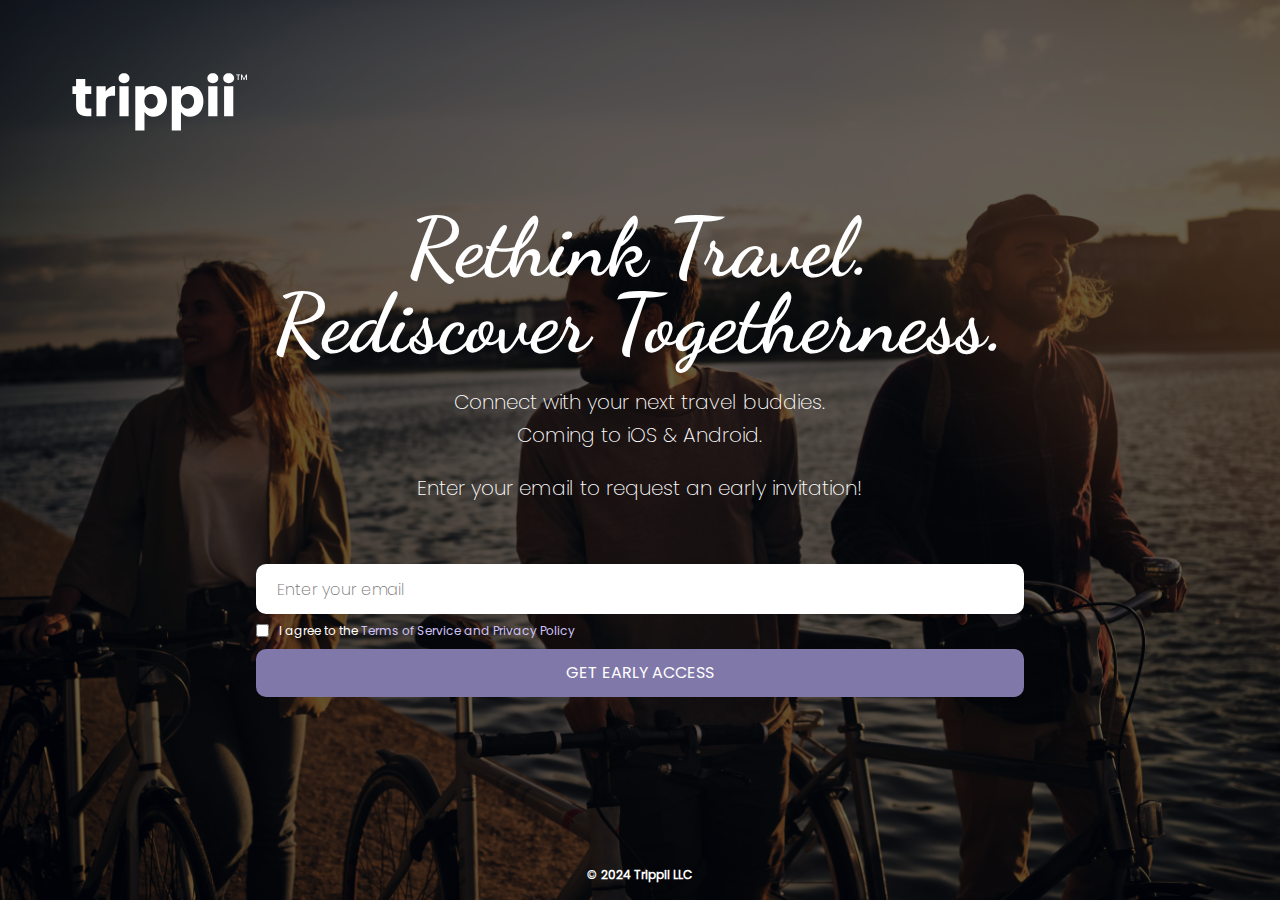
<file: index.html>
<!DOCTYPE html>
<html lang="en">

<head>
    <meta charset="UTF-8">
    <meta name="viewport" content="width=device-width, initial-scale=1.0">
    <title>Trippii | Rethink Travel. Rediscover Togetherness</title>
    <meta name="description"
        content="Trippii: Rethink Travel. Rediscover Togetherness. Connect with your next travel buddies. Coming to iOS & Android.">
    <meta name="keywords" content="Travel, Rediscover, Togetherness, iOS, Android">
    <meta name="author" content="Trippii">
    <link type="text/css" rel="stylesheet" href="./css/fonts.css">
    <link type="text/css" rel="stylesheet" href="./css/variables.css">
    <link type="text/css" rel="stylesheet" href="./css/style.css">
    <link type="text/css" rel="stylesheet" href="./css/pop-up.css">
    <link rel="stylesheet"
        href="https://fonts.googleapis.com/css2?family=Material+Symbols+Outlined:opsz,wght,FILL,GRAD@20..48,100..700,0..1,-50..200" />

</head>

<body>

    <div class="layout">

        <header class="layout__header">
            <img width="180" class="layout__logo" src="./assets/logo.svg" alt="Trippii - Logo" title="Trippii - Logo">
        </header>

        <main class="layout__body">
            <div class="layout__content">
                <h1 class="content__slogan">Rethink Travel. Rediscover Togetherness.</h1>

                <div class="content__message">
                    <span class="message__text">
                        Connect with your next travel buddies.
                    </span>
                    <span class="message__text">
                        Coming to iOS & Android.
                    </span>
                </div>

                <span class="content__email">
                    Enter your email to request an early invitation!
                </span>
            </div>

            <form class="layout__form" id="form-email">
                <label for="email" class="form__label">
                    Share your email to get early access to our app once it launches!
                </label>
                <input required type="email" id="email" name="email" class="form__input" placeholder="Enter your email">
                <div class="privacy-policity__container">
                    <input type="checkbox" id="terms" name="terms" class="form__checkbox">
                    <label for="terms">
                        I agree to the <a href="./privacy-policy" target="_blank"> Terms of Service and Privacy Policy</a>
                    </label>
                </div>
                <button type="submit" id="submit-btn" disabled class="form__button" aria-label="Notify Me">GET EARLY ACCESS</button>
            </form>
        </main>

        <footer>
            <h4>&copy; 2024 Trippii LLC</h4>
        </footer>
    </div>

    <div class="pop-up__overlay hidden" id="pop-up-overlay">
        <div class="pop-up hidden" id="pop-up">
            <div class="icon">
                <span class="material-symbols-outlined" style="font-size: 80px; color: black;" id="pop-up-icon">
                    check_circle
                </span>
            </div>
            <div class="pop-up__message">
                <span class="pop-up__title" id="pop-up-title">You are on the waitlist</span>
                <div class="pop-up__content" id="pop-up-message">
                    Thanks for joining Trippii. Our team will notify you as soon as the product is available. Follow us
                    on Instagram to stay tuned!
                </div>
            </div>
            <div class="pop-up__footer" id="instagram-popup">
                <a href="https://www.instagram.com/trippiiapp" rel="noopener noreferrer" class="button"
                    aria-label="Follow us on Instagram">Instagram</a>
            </div>

        </div>
    </div>

    <script src="./js/form.js"></script>
</body>

</html>
</file>
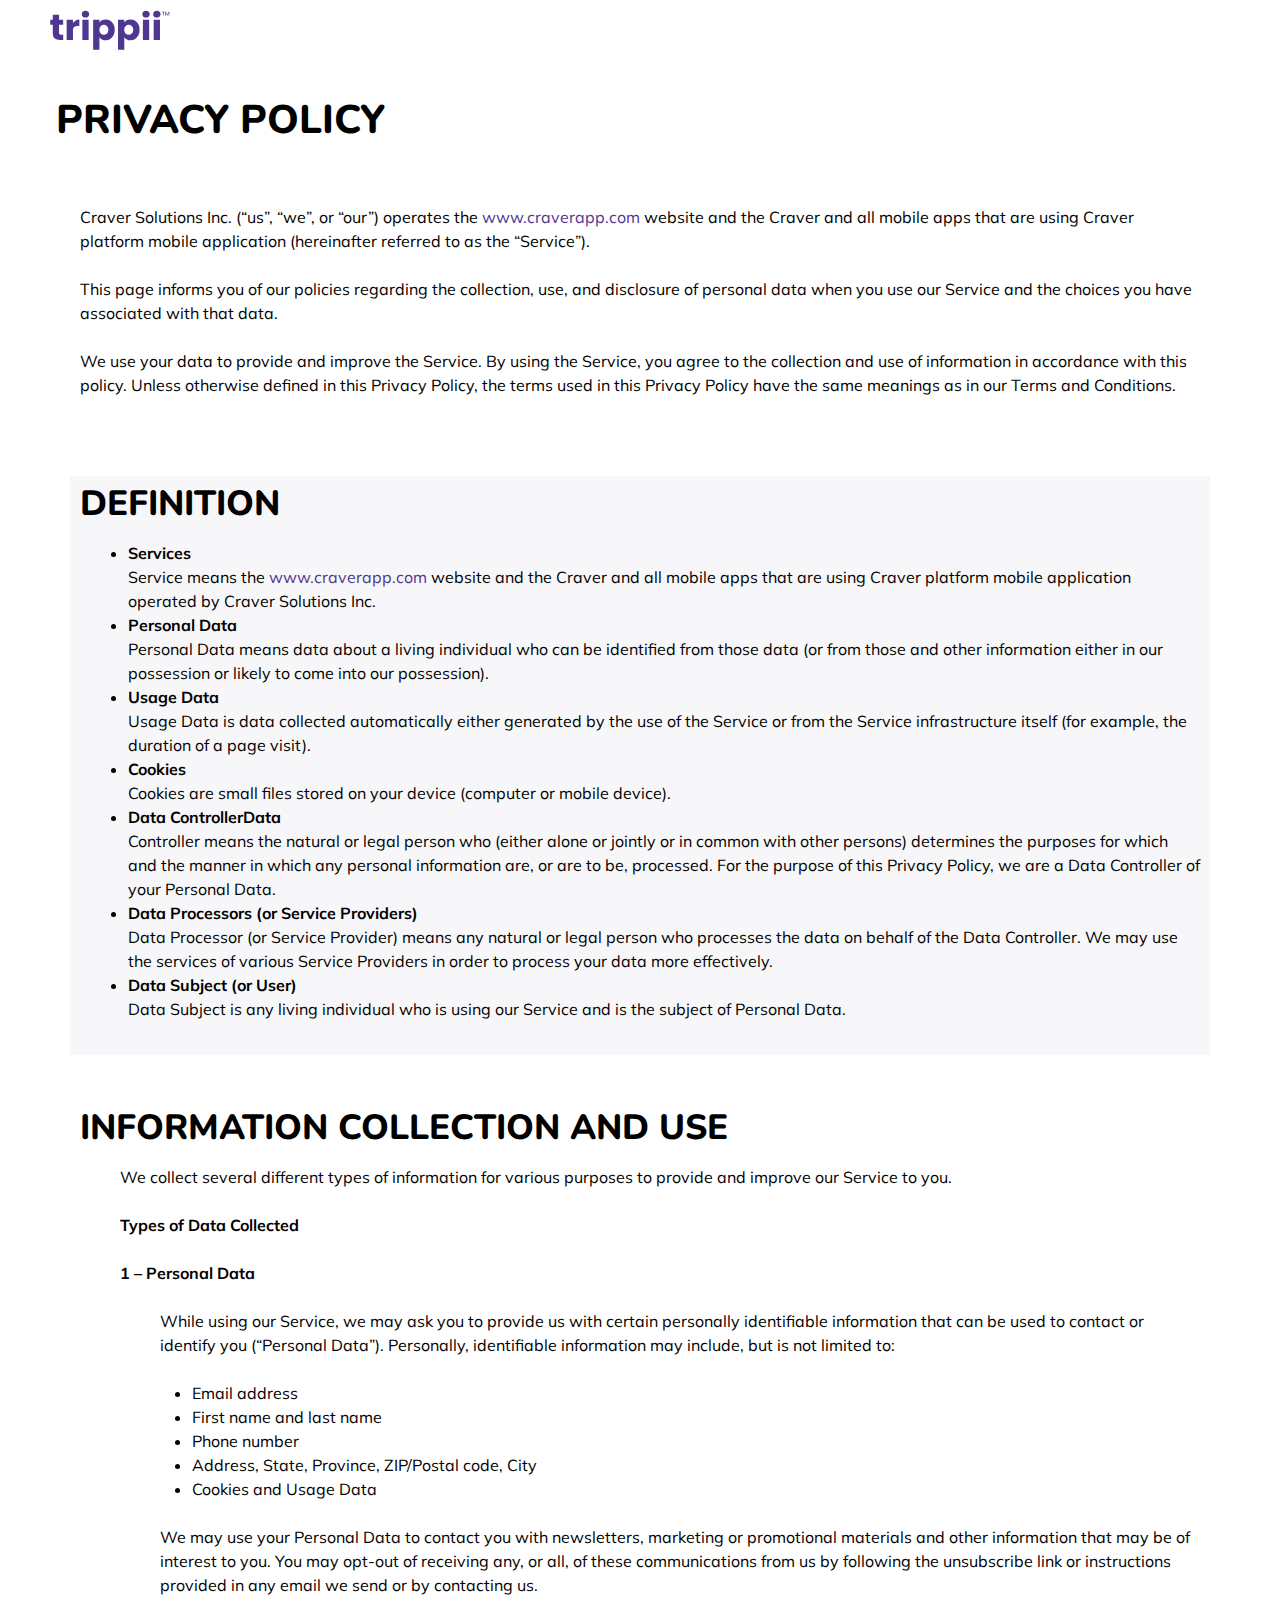
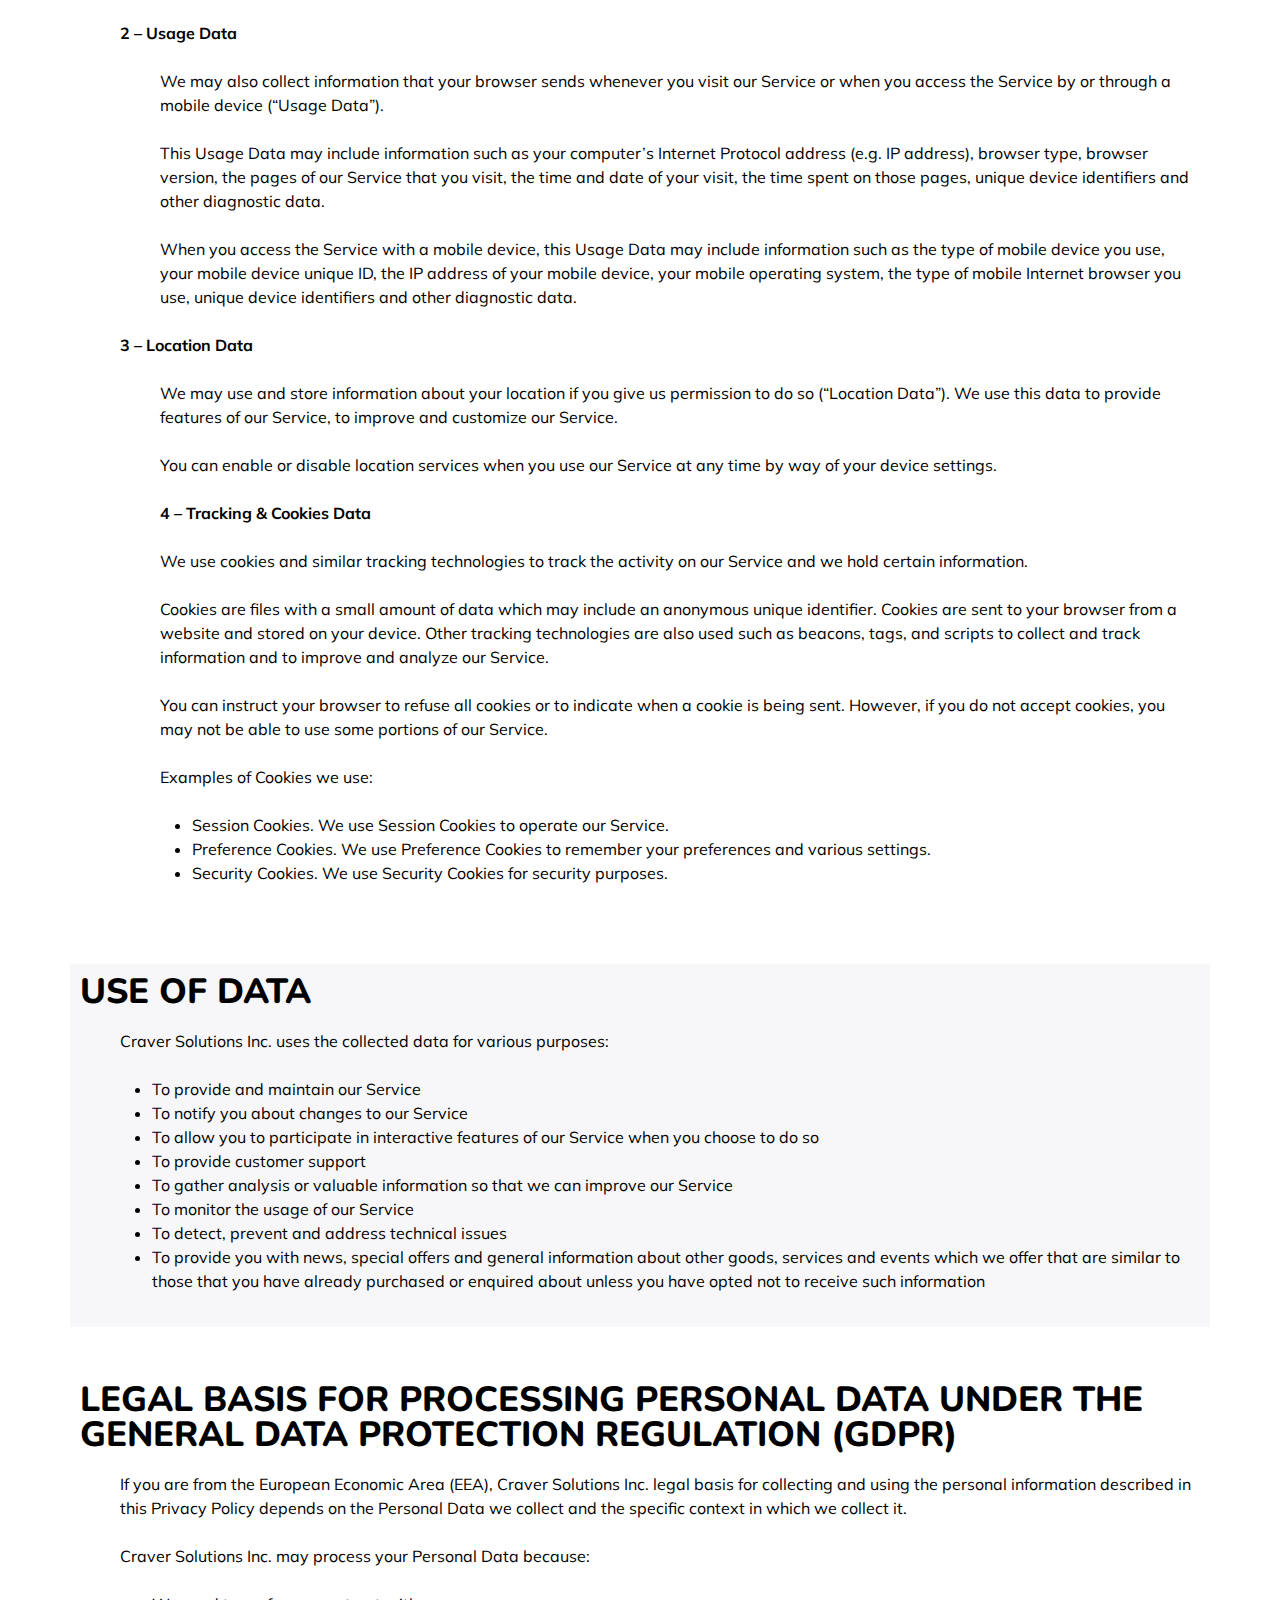
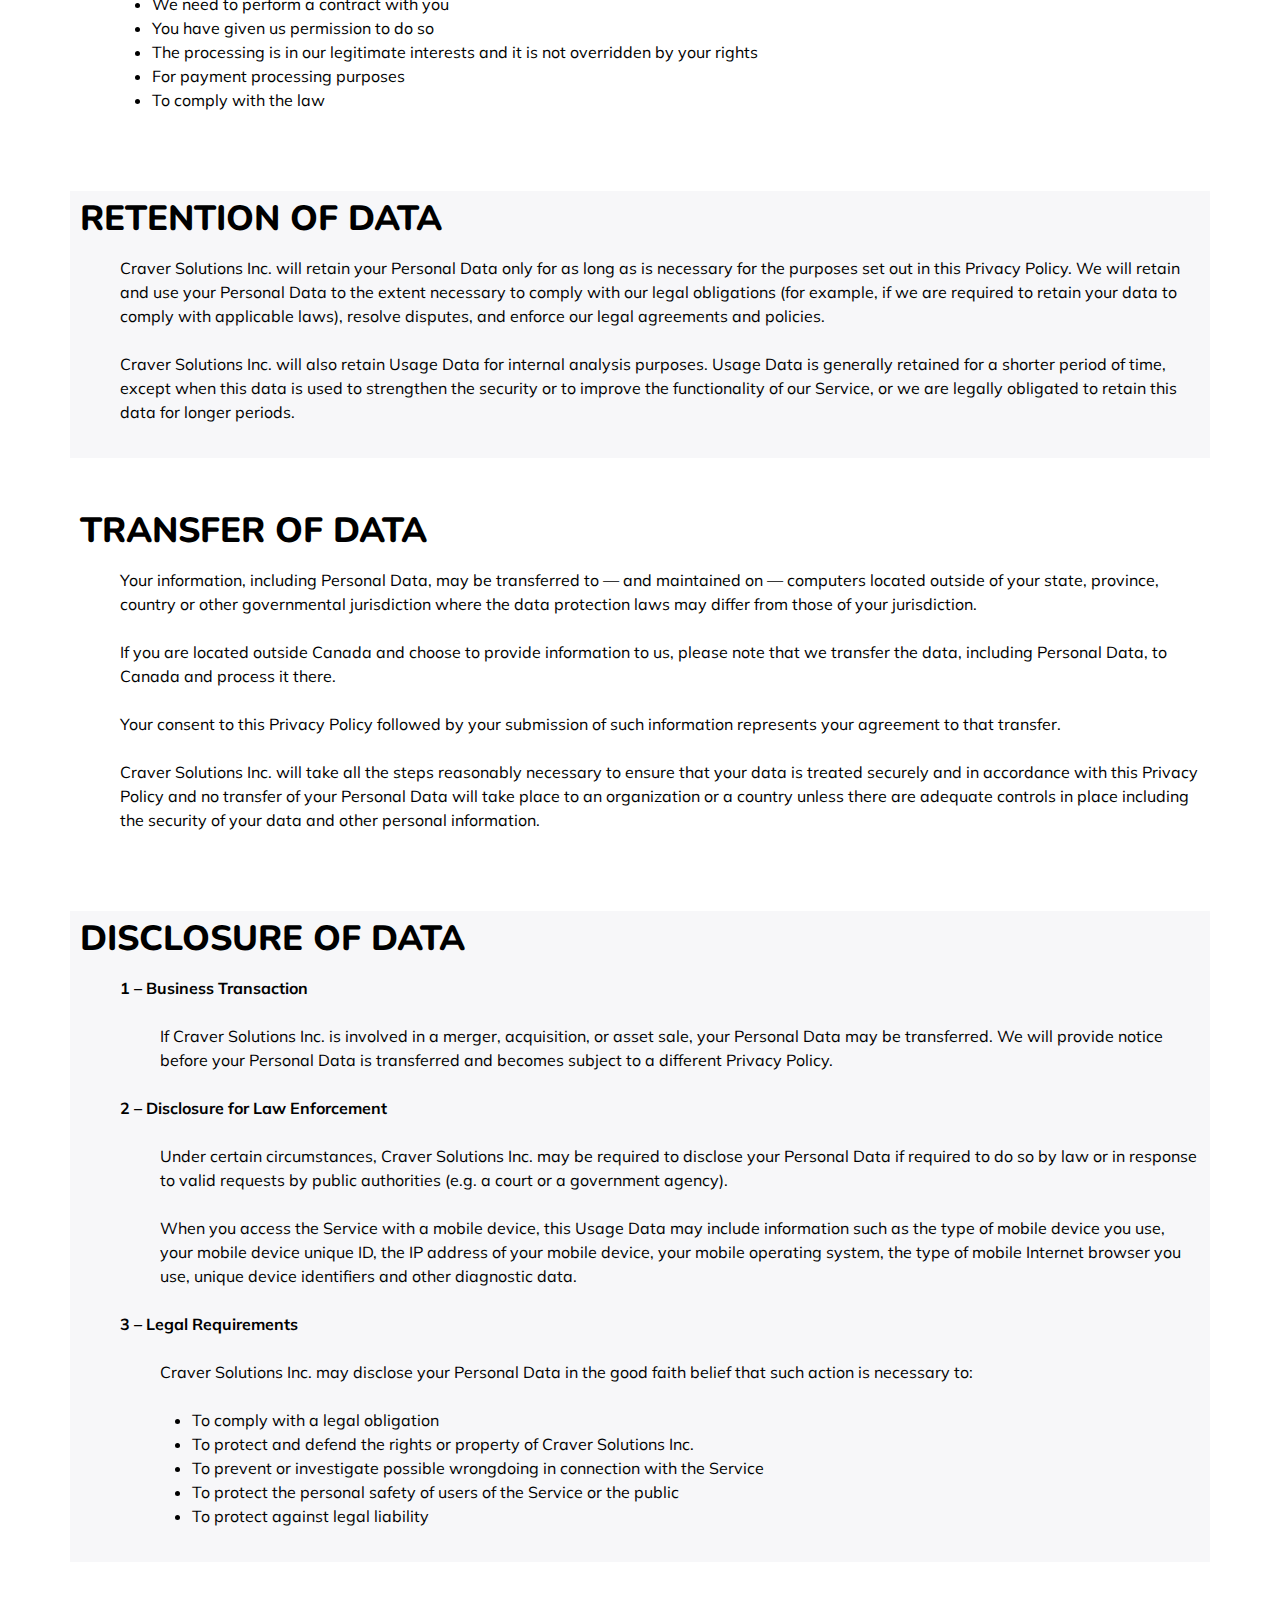
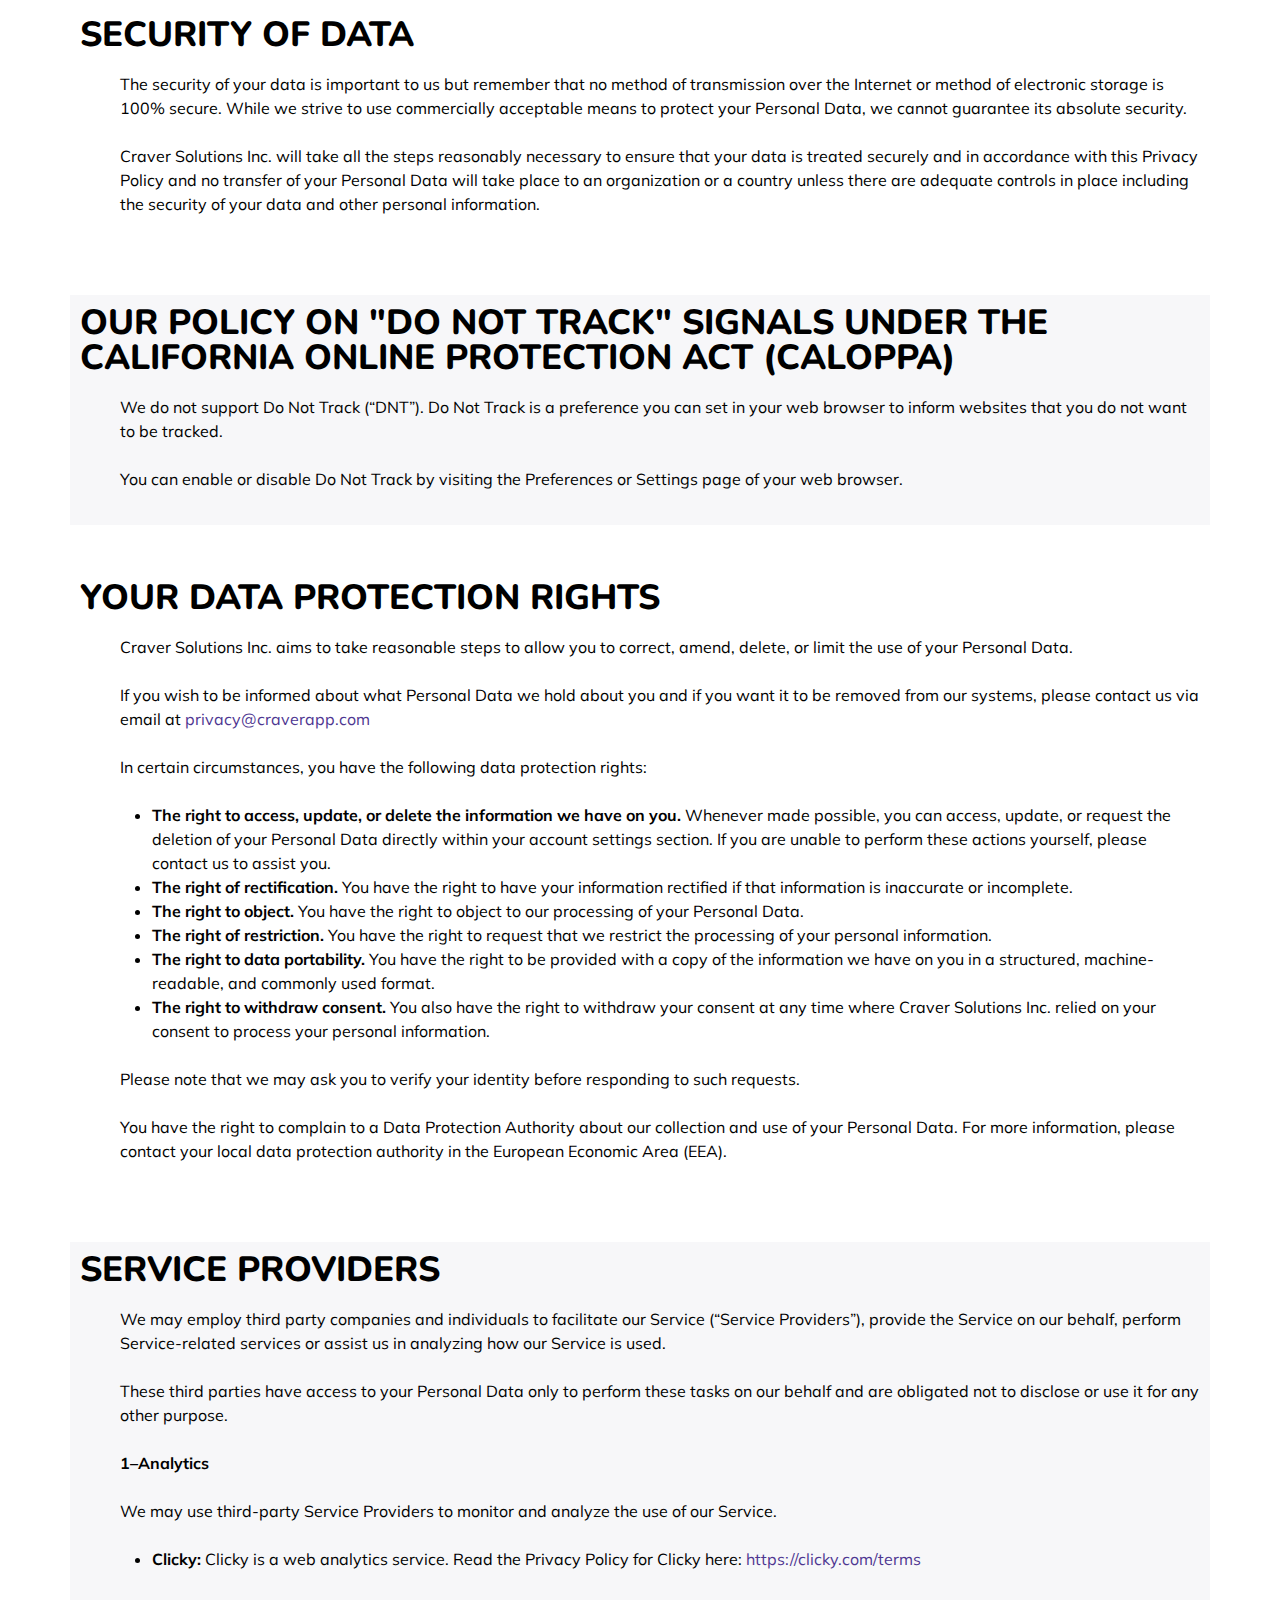
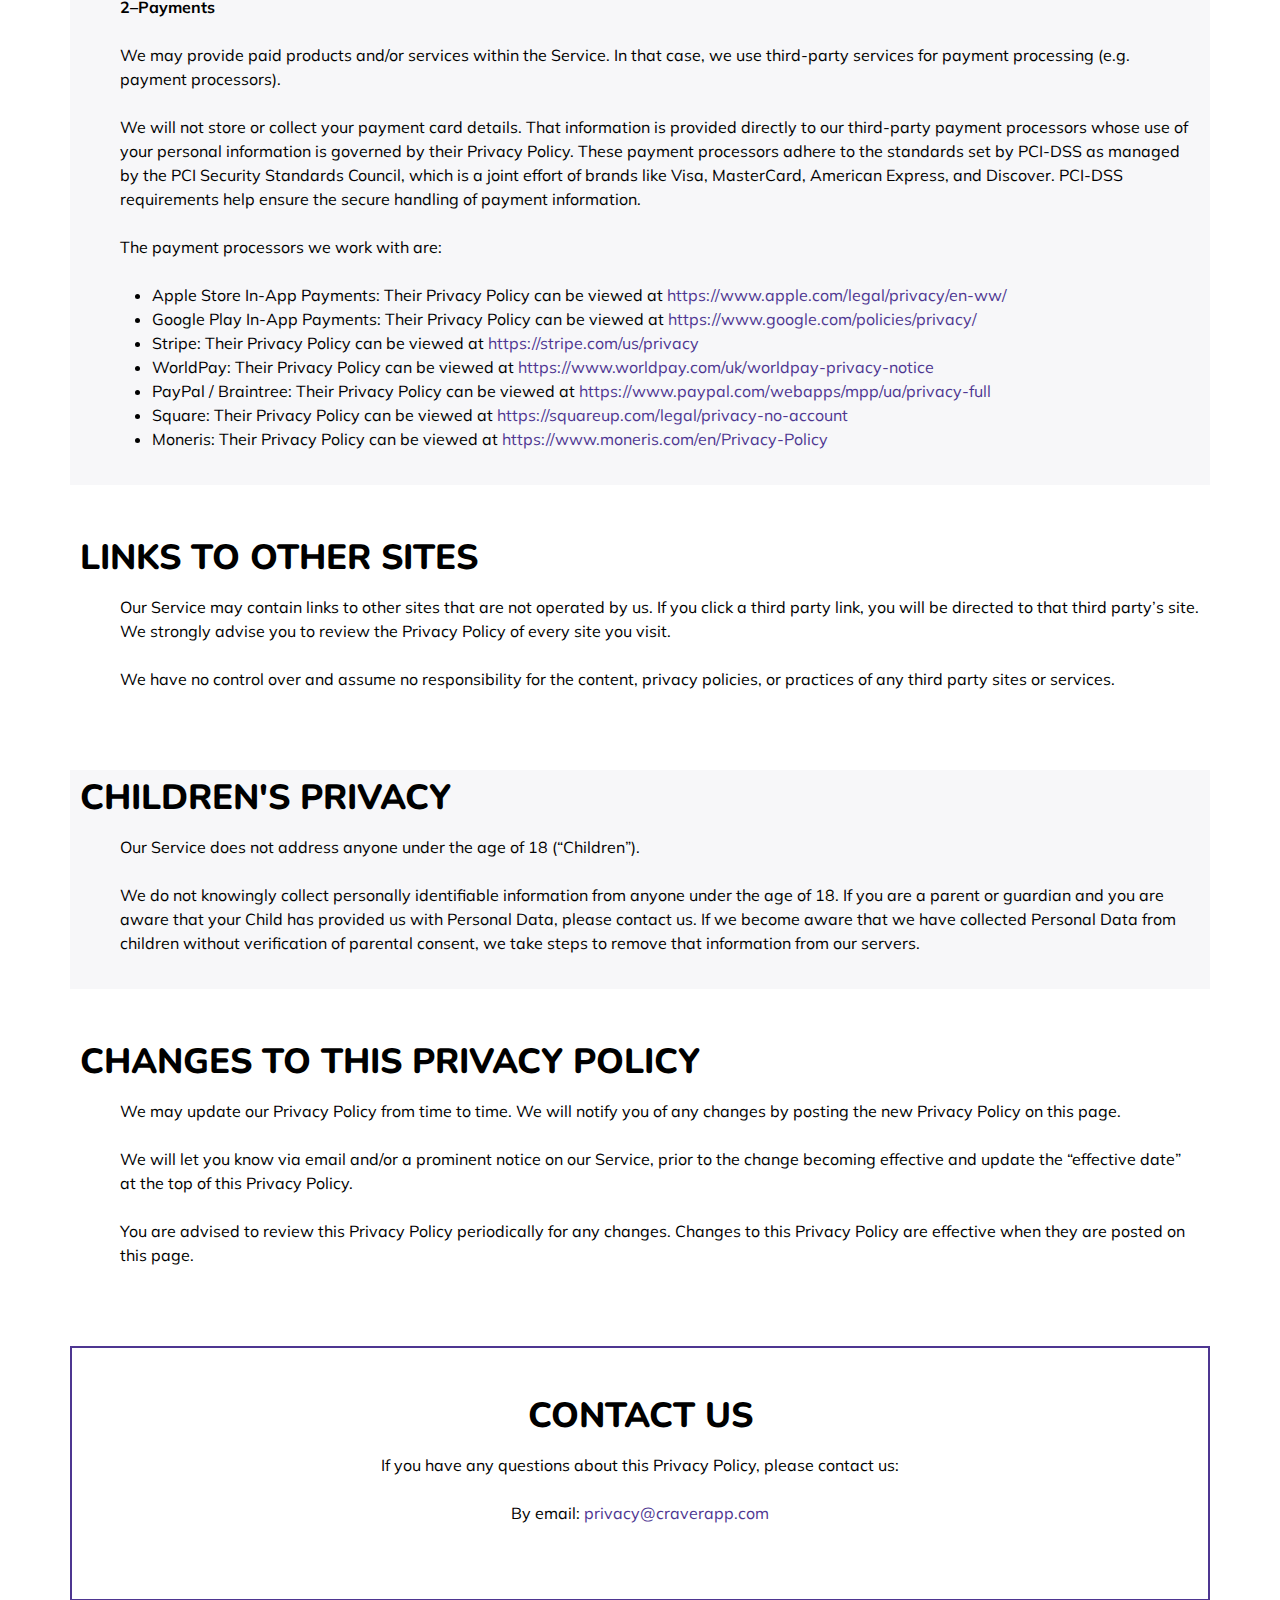
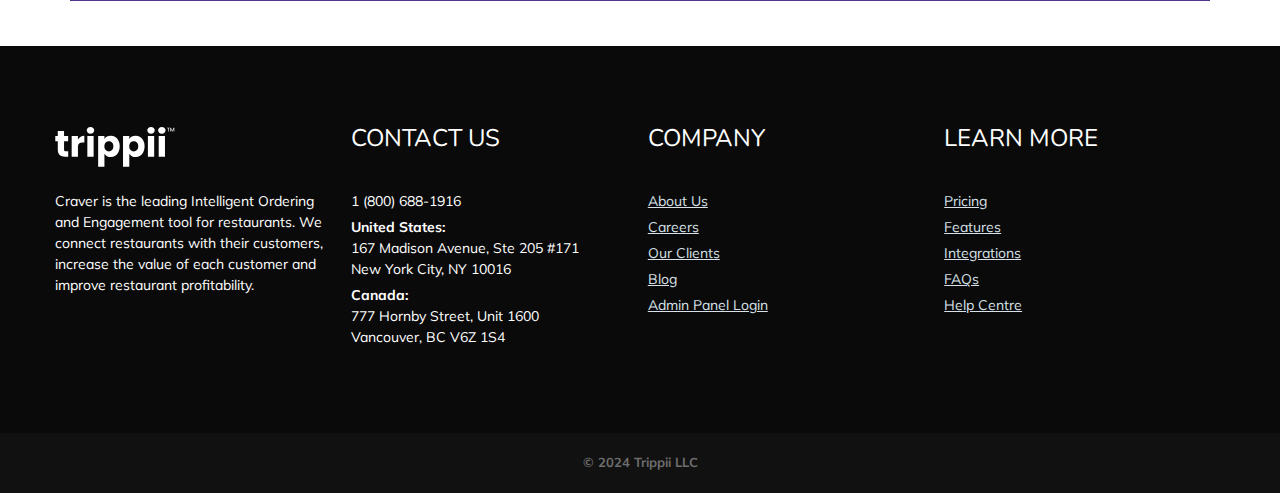
<file: privacy-policy/index.html>
<!DOCTYPE html>
<html lang="en">

<head>
    <meta charset="UTF-8">
    <meta name="viewport" content="width=device-width, initial-scale=1.0">
    <title>Privacy Policy | Trippii</title>
    <meta name="description" content="Trippii | Privacy Policy">
    <meta name="keywords" content="Travel, Rediscover, Togetherness, iOS, Android, Privacy Policy">
    <meta name="author" content="Trippii">
    <link type="text/css" rel="stylesheet" href="../css/fonts.css">
    <link type="text/css" rel="stylesheet" href="../css/privacy-policy/styles.css">
</head>

<body>

    <header id="header" class="layout__header">
        <div class="inner-header">
            <a href="/">
                <img width="120" class="layout__logo" src="../assets/logo-alternative.svg" alt="Trippii - Logo"
                    title="Trippii - Logo">
            </a>
        </div>
    </header>

    <section class="title-section">
        <div class="title-container">
            <h1>Privacy Policy</h1>
        </div>
    </section>

    <div class="layout__content">
        <section>
            <div class="row">
                <p>Craver Solutions Inc. (“us”, “we”, or “our”)
                    operates the&nbsp;<a href="/">www.craverapp.com</a>&nbsp;website and the
                    Craver and all mobile apps that are using Craver platform mobile application
                    (hereinafter referred to as the “Service”).</p>
                <p>This page informs you of our policies regarding the
                    collection, use, and disclosure of personal data when you use our Service
                    and the choices you have associated with that data.</p>
                <p>We use your data to provide and improve the Service.
                    By using the Service, you agree to the collection and use of information in
                    accordance with this policy. Unless otherwise defined in this Privacy
                    Policy, the terms used in this Privacy Policy have the same meanings as in
                    our Terms and Conditions.</p>
            </div>
        </section>

        <section>
            <div class="row info">
                <h2>Definition</h2>
                <ul>
                    <li><strong>Services</strong><br>Service means the <a href="/">www.craverapp.com</a> website
                        and the Craver and all mobile apps that are using Craver platform mobile application
                        operated by Craver Solutions Inc.</li>
                    <li><strong>Personal Data</strong><br>Personal Data means data about a living individual who
                        can be identified from those data (or from those and other information either in our
                        possession or likely to come into our possession).</li>
                    <li><strong>Usage Data</strong><br>Usage Data is data collected automatically either
                        generated by the use of the Service or from the Service infrastructure itself (for
                        example, the duration of a page visit).</li>
                    <li><strong>Cookies</strong><br>Cookies are small files stored on your device (computer or
                        mobile device).</li>
                    <li><strong>Data ControllerData</strong><br>Controller means the natural or legal person who
                        (either alone or jointly or in common with other persons) determines the purposes for
                        which and the manner in which any personal information are, or are to be, processed. For
                        the purpose of this Privacy Policy, we are a Data Controller of your Personal Data.</li>
                    <li><strong>Data Processors (or Service Providers)</strong><br>Data Processor (or Service
                        Provider) means any natural or legal person who processes the data on behalf of the Data
                        Controller. We may use the services of various Service Providers in order to process
                        your data more effectively.</li>
                    <li><strong>Data Subject (or User)</strong><br>Data Subject is any living individual who is
                        using our Service and is the subject of Personal Data.</li>
                </ul>
        </section>

        <section>
            <div class="row">
                <h2>INFORMATION COLLECTION AND USE</h2>
                <div class="row__content">
                    <p>We collect several different types of information for various purposes to
                        provide and improve our Service to you.</p>
                    <p><strong>Types of Data Collected</strong></p>
                    <p><strong>1 &ndash; Personal Data</strong></p>
                    <div class="row__content">
                        <p>While using our Service, we may ask you to provide us with certain
                            personally
                            identifiable information that can be used to contact or identify you (“Personal Data”).
                            Personally,
                            identifiable information may include, but is not limited to:</p>
                        <ul>
                            <li>Email address</li>
                            <li>First name and last name</li>
                            <li>Phone number</li>
                            <li>Address, State, Province, ZIP/Postal code, City</li>
                            <li>Cookies and Usage Data</li>
                        </ul>
                        <p>
                            We may use your Personal Data to contact you with newsletters, marketing or promotional
                            materials
                            and
                            other information that may be of interest to you. You may opt-out of receiving any, or all,
                            of these
                            communications from us by following the unsubscribe link or instructions provided in any
                            email we
                            send
                            or by contacting us.
                        </p>
                    </div>
                    <p><strong>2 &ndash; Usage Data</strong></p>

                    <div class="row__content">
                        <p>We may also collect information that your browser sends whenever you
                            visit
                            our Service or when you access the Service by or through a mobile device (“Usage Data”).</p>

                        <p>This Usage Data may include information such as your computer&rsquo;s
                            Internet Protocol address (e.g. IP address), browser type, browser version, the pages of our
                            Service
                            that you visit, the time and date of your visit, the time spent on those pages, unique
                            device
                            identifiers and other diagnostic data.</p>

                        <p>When you access the Service with a mobile device, this Usage Data may
                            include
                            information such as the type of mobile device you use, your mobile device unique ID, the IP
                            address
                            of
                            your mobile device, your mobile operating system, the type of mobile Internet browser you
                            use,
                            unique
                            device identifiers and other diagnostic data.</p>
                    </div>

                    <p><strong>3 &ndash; Location Data</strong></p>

                    <div class="row__content">
                        <p>We may use and store information about your location if you give us
                            permission to do so (“Location Data”). We use this data to provide features of our Service,
                            to
                            improve
                            and customize our Service.</p>

                        <p>You can enable or disable location services when you use our Service at
                            any
                            time by way of your device settings.</p>
                        <p><strong>4 &ndash; Tracking &amp; Cookies Data</strong></p>

                        <p>We use cookies and similar tracking technologies to track the activity on
                            our
                            Service and we hold certain information.</p>
                        <p>Cookies are files with a small amount of data which may include an
                            anonymous
                            unique identifier. Cookies are sent to your browser from a website and stored on your
                            device. Other
                            tracking technologies are also used such as beacons, tags, and scripts to collect and track
                            information
                            and to improve and analyze our Service.</p>
                        <p>You can instruct your browser to refuse all cookies or to indicate when a
                            cookie is being sent. However, if you do not accept cookies, you may not be able to use some
                            portions of
                            our Service.</p>
                        <p>Examples of Cookies we use:</p>
                        <ul>
                            <li>Session Cookies. We use Session Cookies to operate our Service.</li>
                            <li>Preference Cookies. We use Preference Cookies to remember your preferences and various
                                settings.
                            </li>
                            <li>Security Cookies. We use Security Cookies for security purposes.</li>
                        </ul>
                    </div>

                </div>
            </div>
        </section>

        <section>
            <div class="row info">
                <h2>USE OF DATA</h2>
                <div class="row__content">
                    <p>Craver Solutions Inc. uses the collected data for various purposes:</p>
                    <ul>
                        <li>To provide and maintain our Service</li>
                        <li>To notify you about changes to our Service</li>
                        <li>To allow you to participate in interactive features of our Service when you choose to do
                            so</li>
                        <li>To provide customer support</li>
                        <li>To gather analysis or valuable information so that we can improve our Service</li>
                        <li>To monitor the usage of our Service</li>
                        <li>To detect, prevent and address technical issues</li>
                        <li>To provide you with news, special offers and general information about other goods,
                            services and events which we offer that are similar to those that you have already
                            purchased or enquired about unless you have opted not to receive such information</li>
                    </ul>
                </div>
            </div>
        </section>

        <section>
            <div class="row">
                <h2>LEGAL BASIS FOR PROCESSING PERSONAL DATA UNDER THE GENERAL DATA PROTECTION REGULATION (GDPR)</h2>
                <div class="row__content">
                    <p>If you are from the European Economic Area (EEA), Craver Solutions Inc.
                        legal basis for collecting
                        and using the personal information described in this Privacy Policy depends on the Personal Data
                        we
                        collect and the specific context in which we collect it.</p>
                    <p>Craver Solutions Inc. may process your Personal Data because:</p>
                    <ul>
                        <li>We need to perform a contract with you</li>
                        <li>You have given us permission to do so</li>
                        <li>The processing is in our legitimate interests and it is not overridden by your rights
                        </li>
                        <li>For payment processing purposes</li>
                        <li>To comply with the law</li>
                    </ul>
                </div>
            </div>
        </section>

        <section>
            <div class="row info">
                <h2>RETENTION OF DATA</h2>
                <div class="row__content">
                    <p>Craver Solutions Inc. will retain your Personal Data only for as long as
                        is necessary for the purposes set out in this Privacy Policy. We will retain and use your
                        Personal
                        Data to the extent necessary to comply with our legal obligations (for example, if we are
                        required
                        to retain your data to comply with applicable laws), resolve disputes, and enforce our legal
                        agreements and policies.</p>
                    <p>Craver Solutions Inc. will also retain Usage Data for internal analysis
                        purposes. Usage Data is generally retained for a shorter period of time, except when this data
                        is
                        used to strengthen the security or to improve the functionality of our Service, or we are
                        legally
                        obligated to retain this data for longer periods.</p>
                </div>
            </div>
        </section>

        <section>
            <div class="row">
                <h2>TRANSFER OF DATA</h2>
                <div class="row__content">
                    <p>Your information, including Personal Data, may be transferred to — and
                        maintained on — computers located outside of your state, province, country or other governmental
                        jurisdiction where the data protection laws may differ from those of your jurisdiction.</p>
                    <p>If you are located outside Canada and choose to provide information to
                        us, please note that we transfer the data, including Personal Data, to Canada and process it
                        there.
                    </p>
                    <p>Your consent to this Privacy Policy followed by your submission of such
                        information represents your agreement to that transfer.</p>
                    <p>Craver Solutions Inc. will take all the steps reasonably necessary to
                        ensure that your data is treated securely and in accordance with this Privacy Policy and no
                        transfer
                        of your Personal Data will take place to an organization or a country unless there are adequate
                        controls in place including the security of your data and other personal information.</p>
                </div>
            </div>
        </section>

        <section>
            <div class="row info">
                <h2>DISCLOSURE OF DATA</h2>
                <div class="row__content">
                    <p><strong>1 &ndash; Business Transaction</strong></p>
                    <div class="row__content">
                        <p>If Craver Solutions Inc. is involved in a merger, acquisition, or asset
                            sale, your Personal Data may be transferred. We will provide notice before your Personal
                            Data is
                            transferred and becomes subject to a different Privacy Policy.</p>
                    </div>

                    <p><strong>2 &ndash; Disclosure for Law Enforcement</strong></p>
                    <div class="row__content">
                        <p>Under certain circumstances, Craver Solutions Inc. may be required to
                            disclose your Personal Data if required to do so by law or in response to valid requests by
                            public
                            authorities (e.g. a court or a government agency).</p>

                        <p>When you access the Service with a mobile device, this Usage Data may
                            include
                            information such as the type of mobile device you use, your mobile device unique ID, the IP
                            address
                            of
                            your mobile device, your mobile operating system, the type of mobile Internet browser you
                            use,
                            unique
                            device identifiers and other diagnostic data.</p>
                    </div>

                    <p><strong>3 &ndash; Legal Requirements</strong></p>

                    <div class="row__content">
                        <p>Craver Solutions Inc. may disclose your Personal Data in the good faith
                            belief that such action is necessary to:</p>
                        <ul>
                            <li>To comply with a legal obligation</li>
                            <li>To protect and defend the rights or property of Craver Solutions Inc.</li>
                            <li>To prevent or investigate possible wrongdoing in connection with the Service</li>
                            <li>To protect the personal safety of users of the Service or the public</li>
                            <li>To protect against legal liability</li>
                        </ul>
                    </div>
                </div>
            </div>
        </section>

        <section>
            <div class="row">
                <h2>SECURITY OF DATA</h2>
                <div class="row__content">
                    <p>The security of your data is important to us but remember that no
                        method of transmission over the Internet or method of electronic storage is 100% secure. While
                        we strive to use commercially acceptable means to protect your Personal Data, we cannot
                        guarantee its absolute security.</p>
                    <p>Craver Solutions Inc. will take all the steps reasonably necessary to
                        ensure that your data is treated securely and in accordance with this Privacy Policy and no
                        transfer of your Personal Data will take place to an organization or a country unless there are
                        adequate controls in place including the security of your data and other personal information.
                    </p>
                </div>
            </div>
        </section>

        <section>
            <div class="row info">
                <h2>OUR POLICY ON "DO NOT TRACK" SIGNALS UNDER THE CALIFORNIA ONLINE PROTECTION ACT (CALOPPA)</h2>
                <div class="row__content">
                    <p>We do not support Do Not Track (“DNT”). Do Not Track is a preference
                        you can set in your web browser to inform websites that you do not want to be tracked.</p>
                    <p>You can enable or disable Do Not Track by visiting the Preferences or
                        Settings page of your web browser.
                    </p>
                </div>
            </div>
        </section>

        <section>
            <div class="row">
                <h2>YOUR DATA PROTECTION RIGHTS</h2>

                <div class="row__content">
                    <p>Craver Solutions Inc. aims to take reasonable steps to allow you to
                        correct, amend, delete, or limit the use of your Personal Data.</p>
                    <p>If you wish to be informed about what Personal Data we hold about you and
                        if you want it to be removed from our systems, please contact us via email at <a
                            href="mailto:privacy@craverapp.com">privacy@craverapp.com</a>
                    </p>
                    <p>In certain circumstances, you have the following data protection rights:
                    </p>

                    <ul>
                        <li><strong>The right to access, update, or delete the information we have on you.</strong>
                            Whenever
                            made possible, you can access, update, or request the deletion of your Personal Data
                            directly
                            within your account settings section. If you are unable to perform these actions yourself,
                            please contact us to assist you.</li>
                        <li><strong>The right of rectification.</strong> You have the right to have your information
                            rectified if that information is inaccurate or incomplete.</li>
                        <li><strong>The right to object.</strong> You have the right to object to our processing of your
                            Personal Data.</li>
                        <li><strong>The right of restriction.</strong> You have the right to request that we restrict
                            the
                            processing of your personal information.</li>
                        <li><strong>The right to data portability.</strong> You have the right to be provided with a
                            copy of
                            the information we have on you in a structured, machine-readable, and commonly used format.
                        </li>
                        <li><strong>The right to withdraw consent.</strong>&nbsp;You also have the right to withdraw
                            your
                            consent at any time where Craver Solutions Inc. relied on your consent to process your
                            personal
                            information.</li>
                    </ul>
                    <p>Please note that we may ask you to verify your identity before responding
                        to such requests.</p>
                    <p>You have the right to complain to a Data Protection Authority about our
                        collection and use of your Personal Data. For more information, please contact your local data
                        protection authority in the European Economic Area (EEA).</p>
                </div>
            </div>
        </section>

        <!-- MISSING -->
        <section>
            <div class="row info">
                <h2>SERVICE PROVIDERS</h2>
                <div class="row__content">
                    <p>We may employ third party companies and individuals to facilitate our
                        Service (“Service Providers”), provide the Service on our behalf, perform Service-related
                        services
                        or assist us in analyzing how our Service is used.</p>
                    <p>These third parties have access to your Personal Data only to perform
                        these tasks on our behalf and are obligated not to disclose or use it for any other purpose.</p>

                    <p><strong>1&ndash;Analytics</strong></p>

                    <p>We may use third-party Service Providers to monitor and analyze the use
                        of our Service.</p>

                    <ul>
                        <li><strong>Clicky:</strong> Clicky is a web analytics service. Read the Privacy Policy for
                            Clicky
                            here: <a href="https://clicky.com/terms">https://clicky.com/terms</a></li>
                    </ul>

                    <p><strong>2&ndash;Payments</strong></p>

                    <p>We may provide paid products and/or services within the Service. In that
                        case, we use third-party services for payment processing (e.g. payment processors).</p>

                    <p>We will not store or collect your payment card details. That information
                        is provided directly to our third-party payment processors whose use of your personal
                        information is
                        governed by their Privacy Policy. These payment processors adhere to the standards set by
                        PCI-DSS as
                        managed by the PCI Security Standards Council, which is a joint effort of brands like Visa,
                        MasterCard, American Express, and Discover. PCI-DSS requirements help ensure the secure handling
                        of
                        payment information.</p>
                    <p>The payment processors we work with are:</p>

                    <ul>
                        <li>Apple Store In-App Payments: Their Privacy Policy can be viewed at <a
                                href="https://www.apple.com/legal/privacy/en-ww/">https://www.apple.com/legal/privacy/en-ww/</a>
                        </li>
                        <li>Google Play In-App Payments: Their Privacy Policy can be viewed at <a
                                href="https://www.google.com/policies/privacy/">https://www.google.com/policies/privacy/</a>
                        </li>
                        <li>Stripe: Their Privacy Policy can be viewed at <a
                                href="https://stripe.com/us/privacy">https://stripe.com/us/privacy</a></li>
                        <li>WorldPay: Their Privacy Policy can be viewed at <a
                                href="https://www.worldpay.com/uk/worldpay-privacy-notice">https://www.worldpay.com/uk/worldpay-privacy-notice</a>
                        </li>
                        <li>PayPal / Braintree: Their Privacy Policy can be viewed at <a
                                href="https://www.paypal.com/webapps/mpp/ua/privacy-full">https://www.paypal.com/webapps/mpp/ua/privacy-full</a>
                        </li>
                        <li>Square: Their Privacy Policy can be viewed at <a
                                href="https://squareup.com/legal/privacy-no-account">https://squareup.com/legal/privacy-no-account</a>
                        </li>
                        <li>Moneris: Their Privacy Policy can be viewed at <a
                                href="https://www.moneris.com/en/Privacy-Policy">https://www.moneris.com/en/Privacy-Policy</a>
                        </li>
                    </ul>
                </div>
            </div>
        </section>

        <section>
            <div class="row">
                <h2>LINKS TO OTHER SITES</h2>
                <div class="row__content">
                    <p>Our Service may contain links to other sites that are not operated by us.
                        If you click a third party link, you will be directed to that third party&rsquo;s site. We
                        strongly advise
                        you to review the Privacy Policy of every site you visit.
                    </p>
                    <p>We have no control over and assume no responsibility for the content,
                        privacy policies, or practices of any third party sites or services.</p>
                </div>
            </div>
        </section>

        <section>
            <div class="row info">
                <h2>CHILDREN'S PRIVACY</h2>
                <div class="row__content">
                    <p>Our Service does not address anyone under the age of 18 (“Children”).
                    </p>
                    <p>We do not knowingly collect personally identifiable information from
                        anyone under the age of 18. If you are a parent or guardian and you are aware that your Child
                        has
                        provided us with Personal Data, please contact us. If we become aware that we have collected
                        Personal Data from children without verification of parental consent, we take steps to remove
                        that
                        information from our servers.</p>
                </div>
            </div>
        </section>

        <section>
            <div class="row">
                <h2>CHANGES TO THIS PRIVACY POLICY</h2>
                <div class="row__content">
                    <p>We may update our Privacy Policy from time to time. We will notify you of
                        any changes by posting the new Privacy Policy on this page.
                    </p>
                    <p>We will let you know via email and/or a prominent notice on our Service,
                        prior to the change becoming effective and update the “effective date” at the top of this
                        Privacy
                        Policy.</p>
                    <p>You are advised to review this Privacy Policy periodically for any
                        changes. Changes to this Privacy Policy are effective when they are posted on this page.</p>
                </div>
            </div>
        </section>

        <section>
            <div class="row contact-box">
                <h2>CONTACT US</h2>
                <p>If you have any questions about this Privacy Policy, please contact us:</p>
                <p>By email:&nbsp;<a href="mailto:privacy@craverapp.com">privacy@craverapp.com</a></p>
            </div>
        </section>

    </div>

    <footer>
        <div class="contact__footer">
            <div class="contact__item">
                <div class="footer__logo">
                    <a href="/">
                        <img width="120" class="layout__logo" src="../assets/logo.svg" alt="Trippii - Logo"
                            title="Trippii - Logo">
                    </a>
                </div>

                <p>Craver is the leading Intelligent Ordering and Engagement tool for restaurants. We connect
                    restaurants with their customers, increase the value of each customer and improve restaurant
                    profitability.</p>
            </div>
            <div class="contact__item">
                <div class="contact__header">
                    <h2>CONTACT US</h2>
                </div>
                <div class="contact__content">
                    <p>1 (800) 688-1916</p>
                    <div>
                        <strong>United States:</strong>
                        <p>167 Madison Avenue, Ste 205 #171</p>
                        <p>New York City, NY 10016</p>
                    </div>
                    <div>
                        <strong>Canada:</strong>
                        <p>777 Hornby Street, Unit 1600</p>
                        <p>Vancouver, BC V6Z 1S4</p>
                    </div>
                    </p>
                </div>
            </div>
            <div class="contact__item">
                <div class="contact__header">
                    <h2>COMPANY</h2>
                </div>
                <div class="contact__content">
                    <ul>
                        <li><a href="https://www.craverapp.com/about" role="menuitem">About Us</a></li>
                        <li><a href="https://www.craverapp.com/career" role="menuitem">Careers</a></li>
                        <li><a href="https://www.craverapp.com/our-clients" role="menuitem">Our Clients</a></li>
                        <li><a href="https://www.craverapp.com/blog" role="menuitem">Blog</a></li>
                        <li><a href="https://admin.craverapp.com/" role="menuitem">Admin Panel Login</a></li>
                    </ul>
                </div>
            </div>
            <div class="contact__item">
                <div class="contact__header">
                    <h2>LEARN MORE</h2>
                </div>
                <div class="contact__content">
                    <ul>
                        <li><a href="https://www.craverapp.com/our-pricing" role="menuitem">Pricing</a></li>
                        <li><a href="https://www.craverapp.com/feature" role="menuitem">Features</a></li>
                        <li><a href="https://www.craverapp.com/integration" role="menuitem">Integrations</a></li>
                        <li><a href="https://www.craverapp.com/faq" role="menuitem">FAQs</a></li>
                        <li><a href="https://www.craverapp.com/knowledge" role="menuitem">Help Centre</a></li>
                    </ul>
                </div>
            </div>
        </div>

        <div class="page__footer">
            <h4>&copy; 2024 Trippii LLC</h4>
        </div>
    </footer>

    <script src="../js/privacy-policy/script.js"></script>
</body>

</html>
</file>
